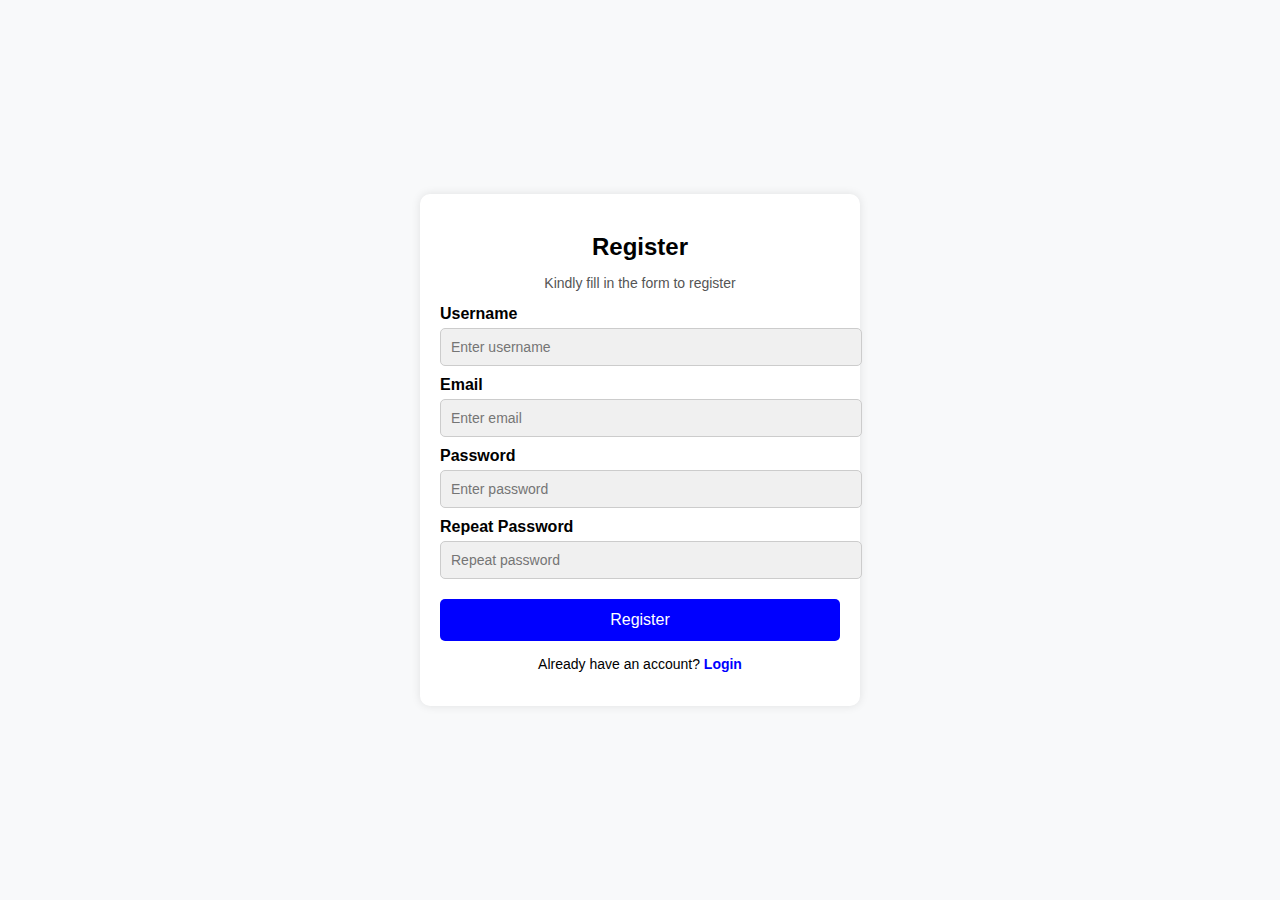
<file: frontend/index.html>
<!DOCTYPE html>
<html lang="en">
<head>
    <meta charset="UTF-8">
    <meta name="viewport" content="width=device-width, initial-scale=1.0">
    <title>Registration Form</title>
    <link rel="stylesheet" href="styles/style.css">
</head>
<body>
    <div class="container">
        <div class="login">
            <h2>Register</h2>
        </div>
        <div class="para">
            <p>Kindly fill in the form to register</p>
        </div>
        
        <form action="action.php">
            <div class="input_group">
                <label for="username">Username</label>
                <input type="text" name="username" id="username" placeholder="Enter username">
            </div>
            <div class="input_group">
                <label for="email">Email</label>
                <input type="email" name="email" id="email" placeholder="Enter email">
            </div>
            <div class="input_group">
                <label for="password">Password</label>
                <input type="password" name="password" id="password" placeholder="Enter password">
            </div>
            <div class="input_group">
                <label for="repeat_password">Repeat Password</label>
                <input type="password" name="repeat_password" id="repeat_password" placeholder="Repeat password">
            </div>
            <button type="submit" class="login-btn">Register</button>
        </form>
        
        <p class="lp">Already have an account? <a href="/login.html">Login</a></p>
    </div>
</body>
</html>
</file>
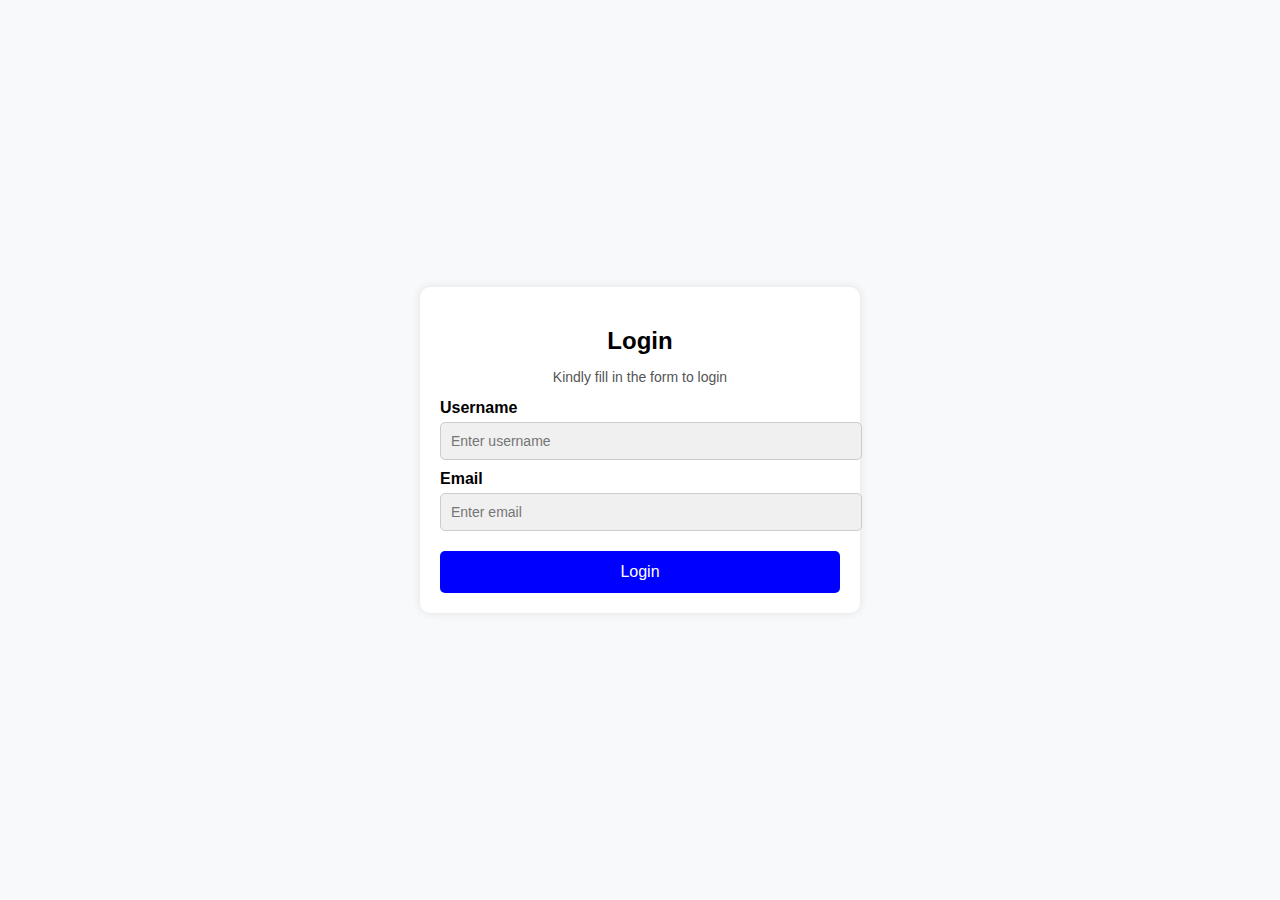
<file: frontend/login.html>
<!DOCTYPE html>
<html lang="en">
<head>
    <meta charset="UTF-8">
    <meta name="viewport" content="width=device-width, initial-scale=1.0">
    <title>Login Page</title>
    <link rel="stylesheet" href="styles/login.css">
</head>
<body>
    <div class="container">
        <div class="login">
            <h2>Login</h2>
        </div>
        <div class="para">
            <p>Kindly fill in the form to login</p>
        </div>
        <form action="action.php">
            <div class="input_group">
                <label for="username">Username</label>
                <input type="text" name="username" id="username" placeholder="Enter username">
            </div>
            <div class="input_group">
                <label for="email">Email</label>
                <input type="email" name="email" id="email" placeholder="Enter email">
            </div>
            <button type="submit" class="login-btn">Login</button>
        </form>
    </div>
</body>
</html>
</file>
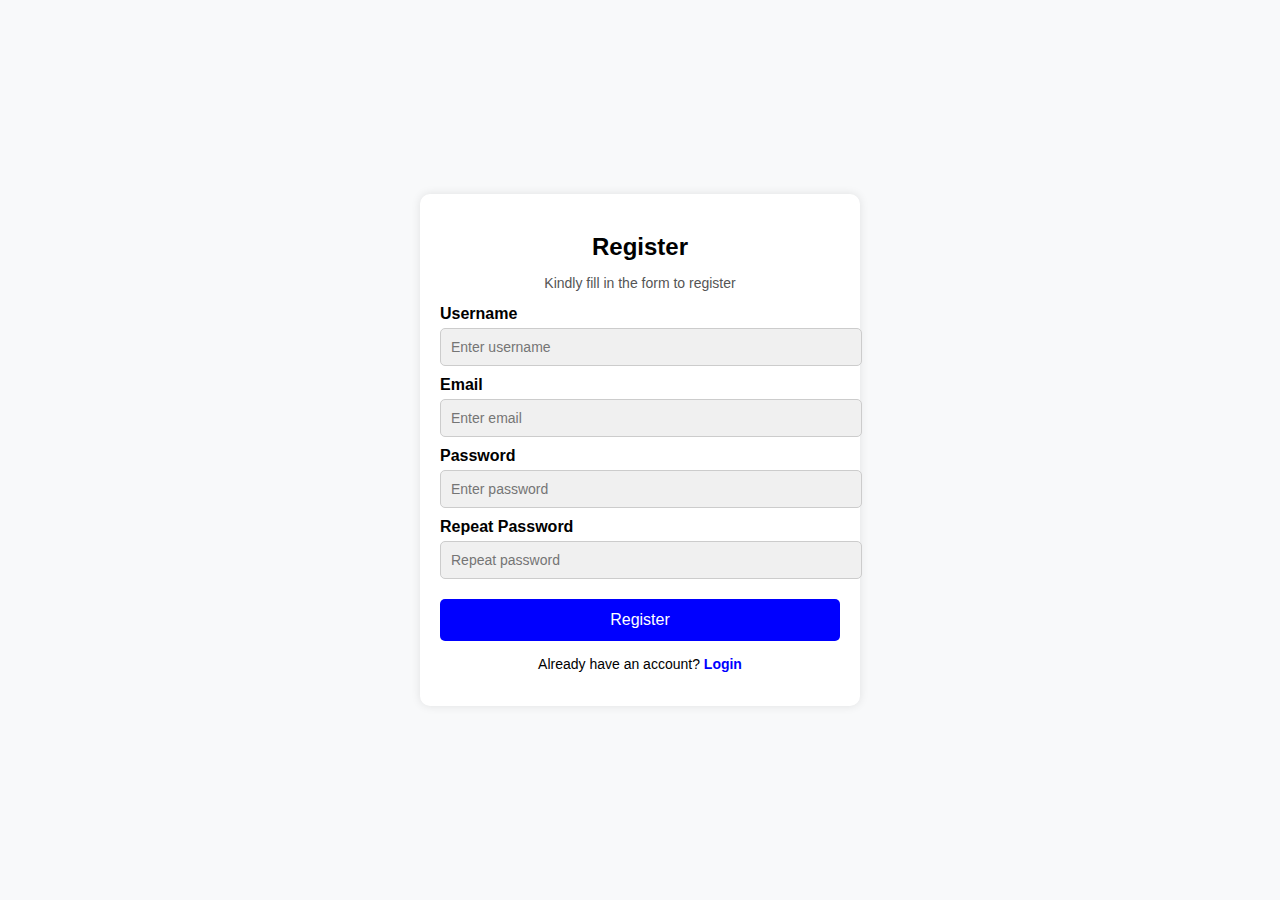
<file: frontend/register.html>
<!DOCTYPE html>
<html lang="en">
<head>
    <meta charset="UTF-8">
    <meta name="viewport" content="width=device-width, initial-scale=1.0">
    <title>Registration Form</title>
    <link rel="stylesheet" href="styles/register.css">
</head>
<body>
    <div class="container">
        <div class="login">
            <h2>Register</h2>
        </div>
        <div class="para">
            <p>Kindly fill in the form to register</p>
        </div>
        
        <form id="register">
            <div class="input_group">
                <label for="username">Username</label>
                <input type="text" name="username" id="username" placeholder="Enter username">
            </div>
            <div class="input_group">
                <label for="email">Email</label>
                <input type="email" name="email" id="email" placeholder="Enter email">
            </div>
            <div class="input_group">
                <label for="password">Password</label>
                <input type="password" name="password" id="password" placeholder="Enter password">
            </div>
            <div class="input_group">
                <label for="repeat_password">Repeat Password</label>
                <input type="password" name="repeat_password" id="repeat_password" placeholder="Repeat password">
            </div>
            <button type="submit" class="login-btn">Register</button>
        </form>
        
        <p class="lp">Already have an account? <a href="login.html">Login</a></p>
    </div>

    <script src="scripts/register.js"></script>
</body>
</html>
</file>
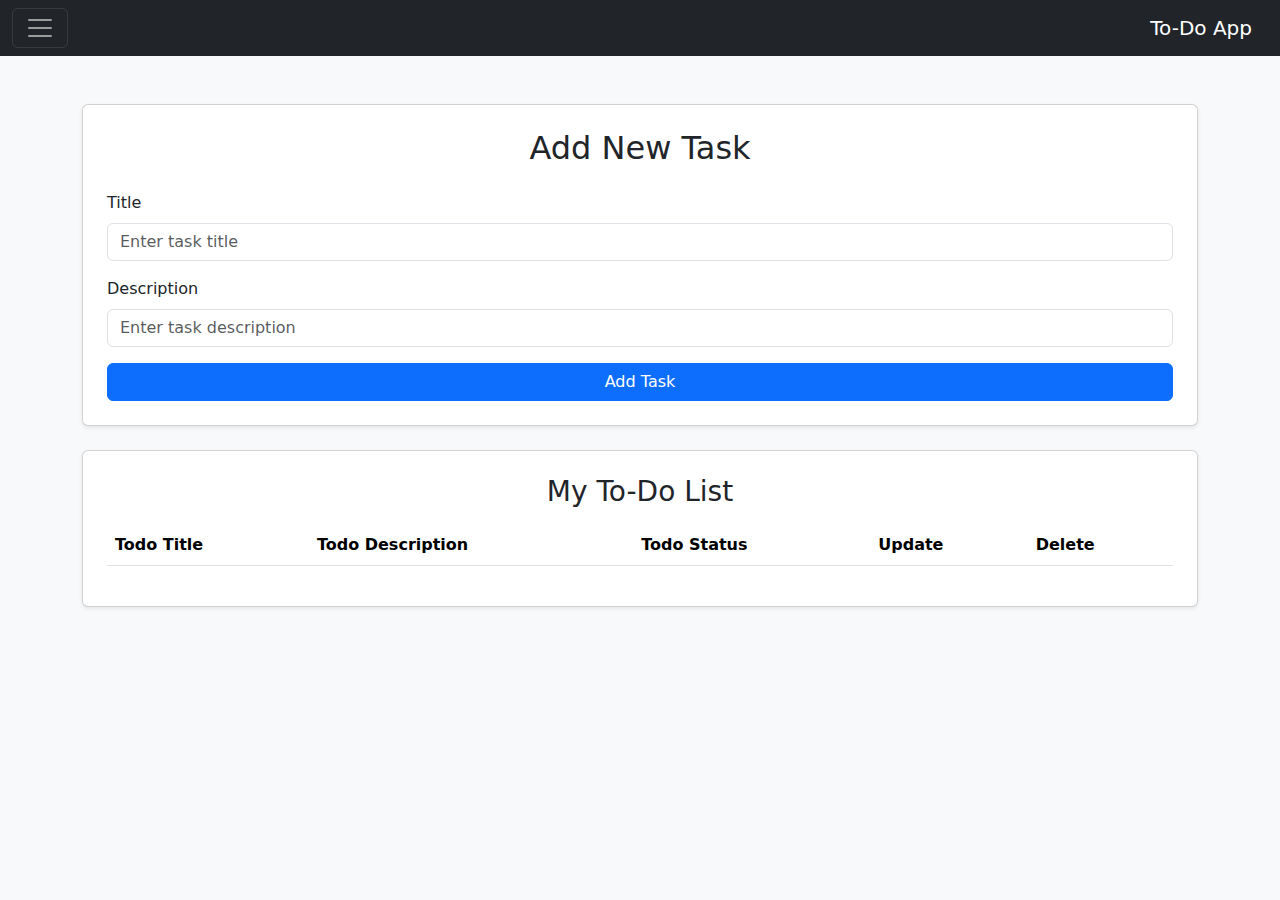
<file: frontend/todo.html>
<!DOCTYPE html>
<html lang="en">

<head>
    <meta charset="utf-8">
    <meta name="viewport" content="width=device-width, initial-scale=1">
    <title>To-Do List</title>
    <link href="https://cdn.jsdelivr.net/npm/bootstrap@5.2.3/dist/css/bootstrap.min.css" rel="stylesheet">
</head>

<body class="bg-light">

    <!-- Navbar -->
    <nav class="navbar navbar-dark bg-dark">
        <div class="container-fluid">
            <button class="navbar-toggler" type="button" data-bs-toggle="collapse"
                data-bs-target="#navbarToggleExternalContent" aria-controls="navbarToggleExternalContent"
                aria-expanded="false" aria-label="Toggle navigation">
                <span class="navbar-toggler-icon"></span>
            </button>
            <span class="navbar-brand mb-0 h1">To-Do App</span>
        </div>
    </nav>

    <div class="collapse" id="navbarToggleExternalContent">
        <div class="bg-dark p-4 text-white">
            <h5 class="h4">Welcome!</h5>
            <span class="text-muted">Manage your daily tasks efficiently.</span>
        </div>
    </div>

    <!-- To-Do Form -->
    <div class="container mt-5">
        <div class="card p-4 shadow-sm">
            <h2 class="mb-4 text-center">Add New Task</h2>
            <form id="todoForm">
                <div class="mb-3">
                    <label for="title" class="form-label">Title</label>
                    <input type="text" class="form-control" id="title" placeholder="Enter task title">
                </div>
                <div class="mb-3">
                    <label for="description" class="form-label">Description</label>
                    <input type="text" class="form-control" id="description" placeholder="Enter task description">
                </div>
                <button type="submit" class="btn btn-primary w-100">Add Task</button>
            </form>
        </div>
    </div>

    <!-- To-Do List Table -->
    <div class="container mt-4">
        <div class="card p-4 shadow-sm">
            <h3 class="mb-3 text-center">My To-Do List</h3>
            <table class="table table-striped">
                <thead class="thead-dark">
                    <tr>
                        <th>Todo Title</th>
                        <th>Todo Description</th>
                        <th>Todo Status</th>
                        <th>Update</th>
                        <th>Delete</th>
                    </tr>
                </thead>
                <tbody id="todoTableBody">
                    <!-- Todos will be dynamically added here -->
                </tbody>
            </table>
        </div>
    </div>



    <!-- Bootstrap Script -->
    <script src="https://cdn.jsdelivr.net/npm/bootstrap@5.2.3/dist/js/bootstrap.bundle.min.js"></script>
    <script src="scripts/todo.js"></script>
</body>

</html>
</file>
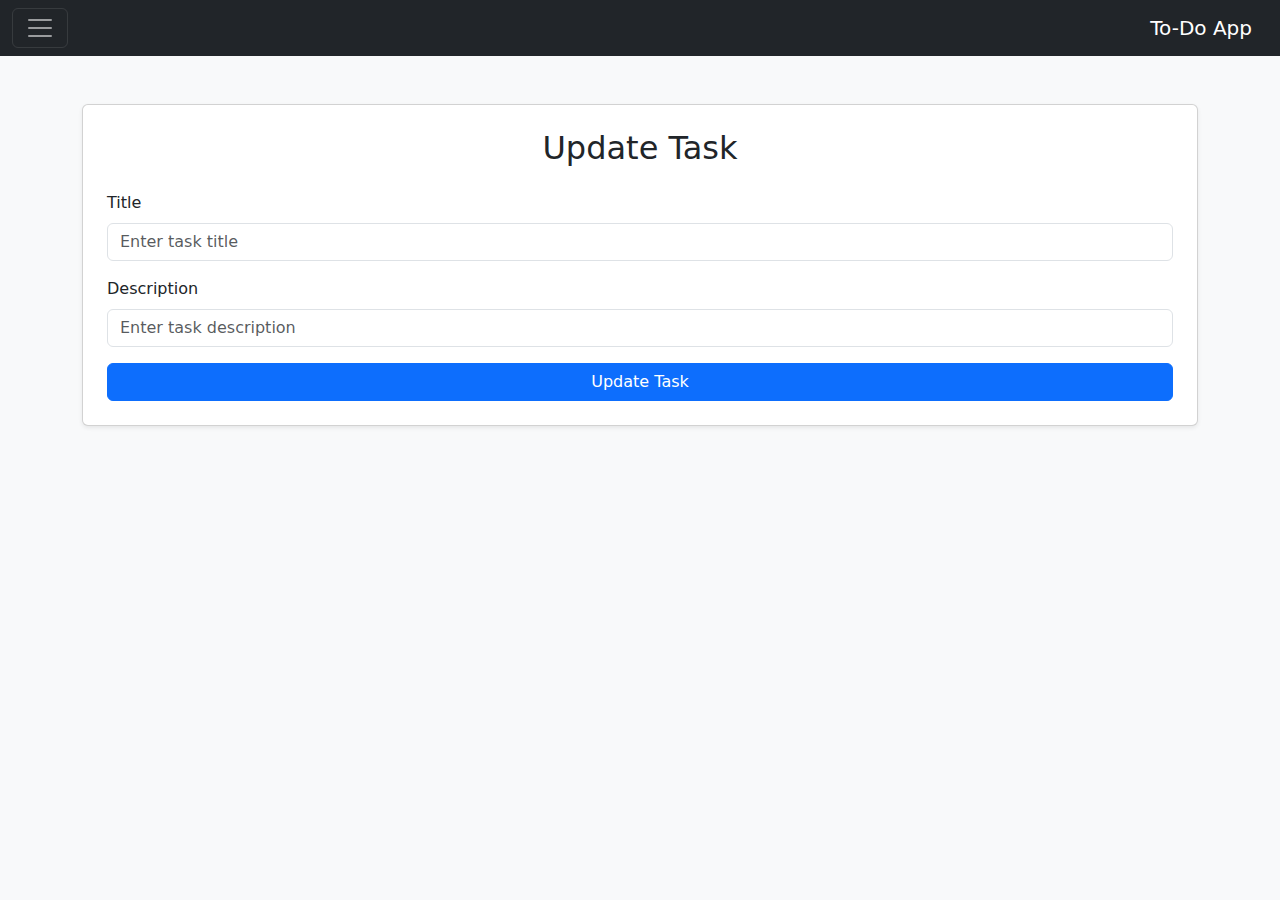
<file: frontend/update.html>
<!DOCTYPE html>
<html lang="en">

<head>
    <meta charset="utf-8">
    <meta name="viewport" content="width=device-width, initial-scale=1">
    <title>To-Do List</title>
    <link href="https://cdn.jsdelivr.net/npm/bootstrap@5.2.3/dist/css/bootstrap.min.css" rel="stylesheet">
</head>

<body class="bg-light">

    <!-- Navbar -->
    <nav class="navbar navbar-dark bg-dark">
        <div class="container-fluid">
            <button class="navbar-toggler" type="button" data-bs-toggle="collapse"
                data-bs-target="#navbarToggleExternalContent" aria-controls="navbarToggleExternalContent"
                aria-expanded="false" aria-label="Toggle navigation">
                <span class="navbar-toggler-icon"></span>
            </button>
            <span class="navbar-brand mb-0 h1">To-Do App</span>
        </div>
    </nav>

    <div class="collapse" id="navbarToggleExternalContent">
        <div class="bg-dark p-4 text-white">
            <h5 class="h4">Welcome!</h5>
            <span class="text-muted">Manage your daily tasks efficiently.</span>
        </div>
    </div>

    <!-- To-Do Form -->
    <div class="container mt-5">
        <div class="card p-4 shadow-sm">
            <h2 class="mb-4 text-center">Update Task</h2>
            <form>
                <div class="mb-3">
                    <label for="title" class="form-label">Title</label>
                    <input type="text" class="form-control" id="title" placeholder="Enter task title">
                </div>
                <div class="mb-3">
                    <label for="description" class="form-label">Description</label>
                    <input type="text" class="form-control" id="description" placeholder="Enter task description">
                </div>
                <button type="submit" class="btn btn-primary w-100">Update Task</button>
            </form>
        </div>
    </div>
</body>
</file>
<file: frontend/styles/style.css>
/* General Styling */
body {
    font-family: Arial, sans-serif;
    margin: 0;
    padding: 0;
    background-color: #f8f9fa;
    display: flex;
    justify-content: center;
    align-items: center;
    height: 100vh;
}

/* Container to center form */
.container {
    width: 90%;
    max-width: 400px;
    background: white;
    padding: 20px;
    border-radius: 10px;
    box-shadow: 0px 0px 10px rgba(0, 0, 0, 0.1);
    text-align: center;
}

/* Heading */
.login h2 {
    font-size: 24px;
    margin-bottom: 10px;
}

/* Paragraph */
.para p {
    font-size: 14px;
    color: #555;
}

/* Form */
.input_group {
    margin: 10px 0;
    text-align: left;
}

.input_group label {
    display: block;
    font-weight: bold;
    margin-bottom: 5px;
}

.input_group input {
    width: 100%;
    padding: 10px;
    border: 1px solid #ccc;
    border-radius: 5px;
    font-size: 14px;
}

.input_group input:placeholder-shown {
    background-color: #f0f0f0;
}

/* Button */
button {
    width: 100%;
    padding: 12px;
    background-color: blue;
    color: white;
    font-size: 16px;
    border: none;
    border-radius: 5px;
    cursor: pointer;
    margin-top: 10px;
}

button:hover {
    background-color: darkblue;
}

/* Login Link */
.lp {
    margin-top: 15px;
    font-size: 14px;
}

.lp a {
    color: blue;
    text-decoration: none;
    font-weight: bold;
}

.lp a:hover {
    text-decoration: underline;
}

/* Responsive Design */
@media screen and (max-width: 600px) {
    .container {
        width: 95%;
        padding: 15px;
    }

    button {
        font-size: 14px;
    }
}

@media screen and (min-width: 601px) and (max-width: 1024px) {
    .container {
        width: 70%;
    }
}

@media screen and (min-width: 1025px) {
    .container {
        width: 40%;
    }
}
</file>
<file: frontend/styles/login.css>
/* General Styling */
body {
    font-family: Arial, sans-serif;
    margin: 0;
    padding: 0;
    background-color: #f8f9fa;
    display: flex;
    justify-content: center;
    align-items: center;
    height: 100vh;
}

/* Container to center form */
.container {
    width: 90%;
    max-width: 400px;
    background: white;
    padding: 20px;
    border-radius: 10px;
    box-shadow: 0px 0px 10px rgba(0, 0, 0, 0.1);
    text-align: center;
}

/* Heading */
.login h2 {
    font-size: 24px;
    margin-bottom: 10px;
}

/* Paragraph */
.para p {
    font-size: 14px;
    color: #555;
}

/* Form */
.input_group {
    margin: 10px 0;
    text-align: left;
}

.input_group label {
    display: block;
    font-weight: bold;
    margin-bottom: 5px;
}

.input_group input {
    width: 100%;
    padding: 10px;
    border: 1px solid #ccc;
    border-radius: 5px;
    font-size: 14px;
}

.input_group input:placeholder-shown {
    background-color: #f0f0f0;
}

/* Button */
button {
    width: 100%;
    padding: 12px;
    background-color: blue;
    color: white;
    font-size: 16px;
    border: none;
    border-radius: 5px;
    cursor: pointer;
    margin-top: 10px;
}

button:hover {
    background-color: darkblue;
}

/* Responsive Design */
@media screen and (max-width: 600px) {
    .container {
        width: 95%;
        padding: 15px;
    }

    button {
        font-size: 14px;
    }
}

@media screen and (min-width: 601px) and (max-width: 1024px) {
    .container {
        width: 70%;
    }
}

@media screen and (min-width: 1025px) {
    .container {
        width: 40%;
    }
}
</file>
<file: frontend/styles/register.css>
/* General Styling */
body {
    font-family: Arial, sans-serif;
    margin: 0;
    padding: 0;
    background-color: #f8f9fa;
    display: flex;
    justify-content: center;
    align-items: center;
    height: 100vh;
}

/* Container to center form */
.container {
    width: 90%;
    max-width: 400px;
    background: white;
    padding: 20px;
    border-radius: 10px;
    box-shadow: 0px 0px 10px rgba(0, 0, 0, 0.1);
    text-align: center;
}

/* Heading */
.login h2 {
    font-size: 24px;
    margin-bottom: 10px;
}

/* Paragraph */
.para p {
    font-size: 14px;
    color: #555;
}

/* Form */
.input_group {
    margin: 10px 0;
    text-align: left;
}

.input_group label {
    display: block;
    font-weight: bold;
    margin-bottom: 5px;
}

.input_group input {
    width: 100%;
    padding: 10px;
    border: 1px solid #ccc;
    border-radius: 5px;
    font-size: 14px;
}

.input_group input:placeholder-shown {
    background-color: #f0f0f0;
}

/* Button */
button {
    width: 100%;
    padding: 12px;
    background-color: blue;
    color: white;
    font-size: 16px;
    border: none;
    border-radius: 5px;
    cursor: pointer;
    margin-top: 10px;
}

button:hover {
    background-color: darkblue;
}

/* Login Link */
.lp {
    margin-top: 15px;
    font-size: 14px;
}

.lp a {
    color: blue;
    text-decoration: none;
    font-weight: bold;
}

.lp a:hover {
    text-decoration: underline;
}

/* Responsive Design */
@media screen and (max-width: 600px) {
    .container {
        width: 95%;
        padding: 15px;
    }

    button {
        font-size: 14px;
    }
}

@media screen and (min-width: 601px) and (max-width: 1024px) {
    .container {
        width: 70%;
    }
}

@media screen and (min-width: 1025px) {
    .container {
        width: 40%;
    }
}
</file>
